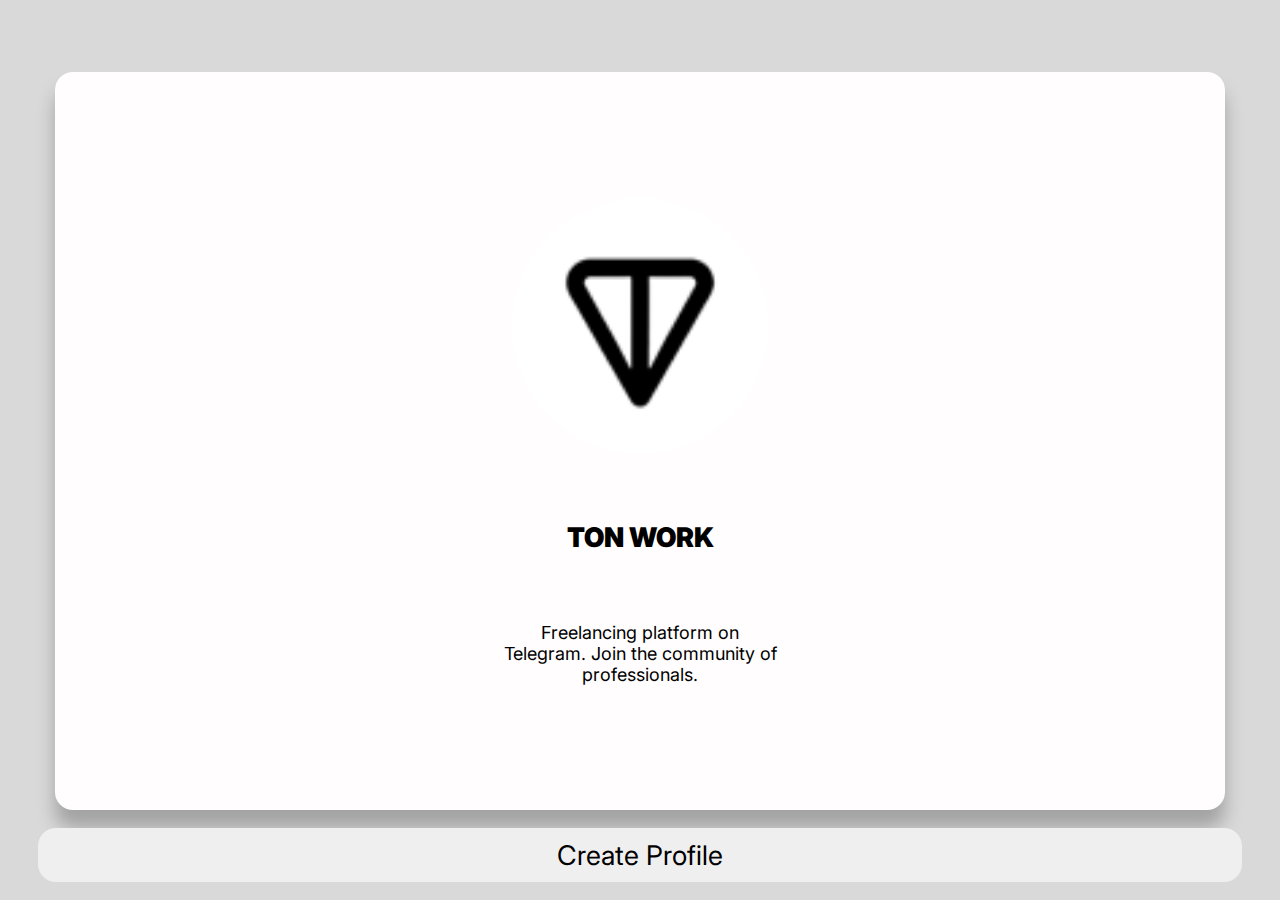
<file: index.html>
<!DOCTYPE html>
<html lang="en">
<head>
    <script src="telegramWebApp.js"></script>
    <meta charset="UTF-8">
    <title>Telegram Mini App</title>
    <meta name="viewport" content="width=device-width, initial-scale=1.0, maximum-scale=1.0, user-scalable=no">
    <link rel="stylesheet" href="index.css">
    <link href="https://fonts.googleapis.com/css2?family=Inter:wght@200;400;700&display=swap" rel="stylesheet">
</head>
<body>
    <div class="background">
        <div class="white_square">
            <img class="ton_pic" src="fff.png" alt="ошибка">
            <div class="ton_work">TON WORK</div>
            <div class="text">
                Freelancing platform on<br>
                Telegram. Join the community of<br>
                professionals.
            </div>
        </div>
        <button type="button" onclick="window.location.href='create_acc/create_acc.html'" name="button" class='create_profile'>Create Profile</button>
    </div>
    <script src="index.js"></script>
</body>
</html>
</file>
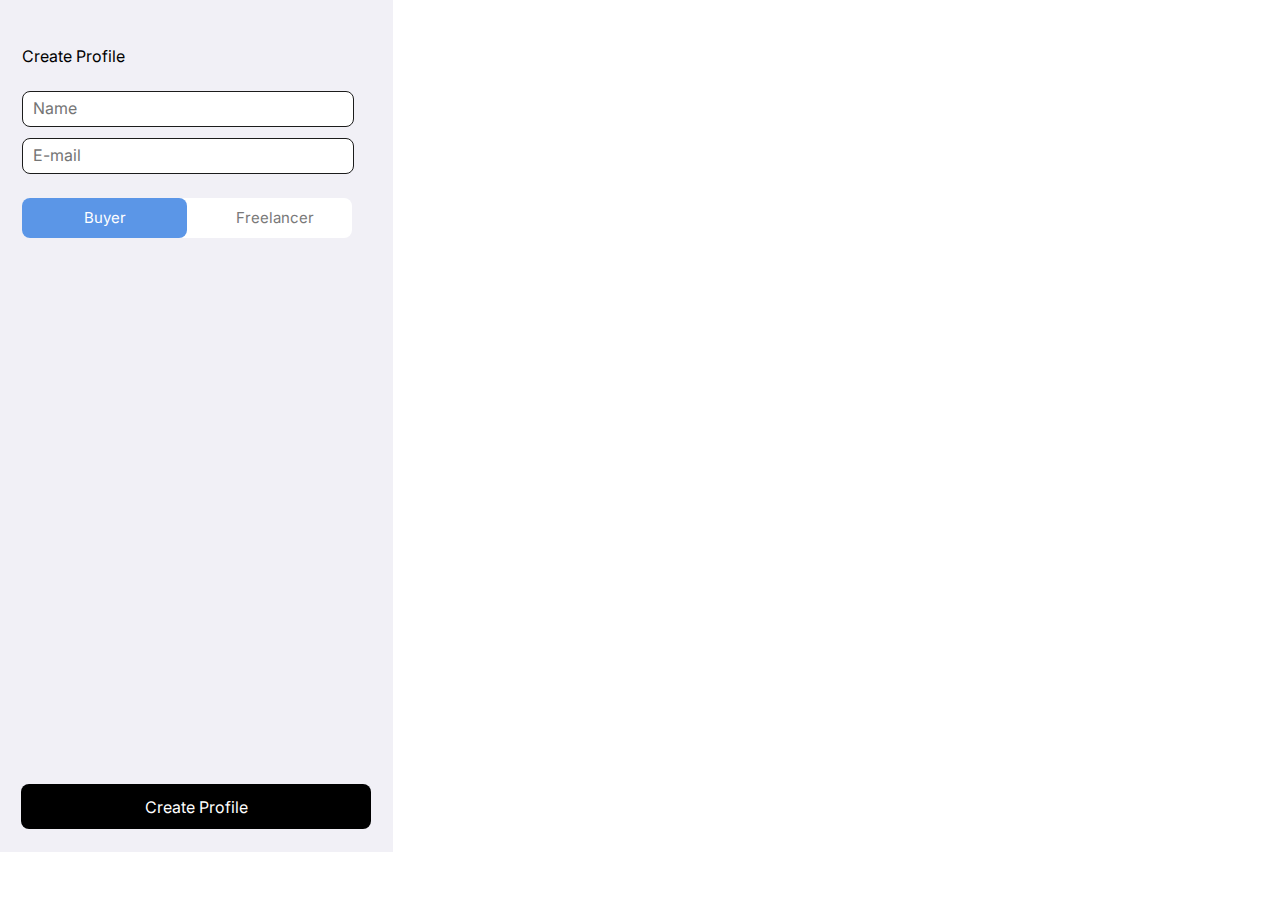
<file: create_acc/create_acc.html>
<!DOCTYPE html>
<html lang="en" dir="ltr">
    <head>
        <script src="../telegramWebApp.js"></script>
        <meta charset="utf-8">
        <title>Create Profile</title>
        <link rel="stylesheet" href="create_acc.css">
        <link href="https://fonts.googleapis.com/css2?family=Inter:wght@200;400;700&display=swap" rel="stylesheet">
    </head>
    <body>
        <div class="c_y_p">
            <div class="text">Create Profile</div>
            <!-- Добавляем блок для отображения сообщений об ошибках -->
            <!-- <div class="error_messag" name="error_message">Такое Имя уже используется</div> -->
            <form action="register.php" method="post">
                <input type="text" class="Name_input" name="username" placeholder="Name">
                <input type="email" class="E-mail_input" name="email" placeholder="E-mail">
                <button type="submit" name="button" class="create_profile">Create Profile</button>
            </form>
            <div class="for_buttons">
                <div class="role_text" id="buyer_text">Buyer</div>
                <div class="role_text" id="freelancer_text">Freelancer</div>
                <div class="blue_rec blue"></div>
                <button class="role" onclick="moveObject()"></button>
            </div>
            <div class="about_you_text">
                <textarea id="about_what_id_1" placeholder="About you" class="about_what" maxlength="250" required></textarea>
                <div class="example" id="output">Example: Hello, I am an experienced programmer, I work with such languages ​​(Python, Java) Max. 250 characters (text)</div>
            </div>
        </div>
        <script src="create_acc.js"></script>
    </body>
</html>
</file>
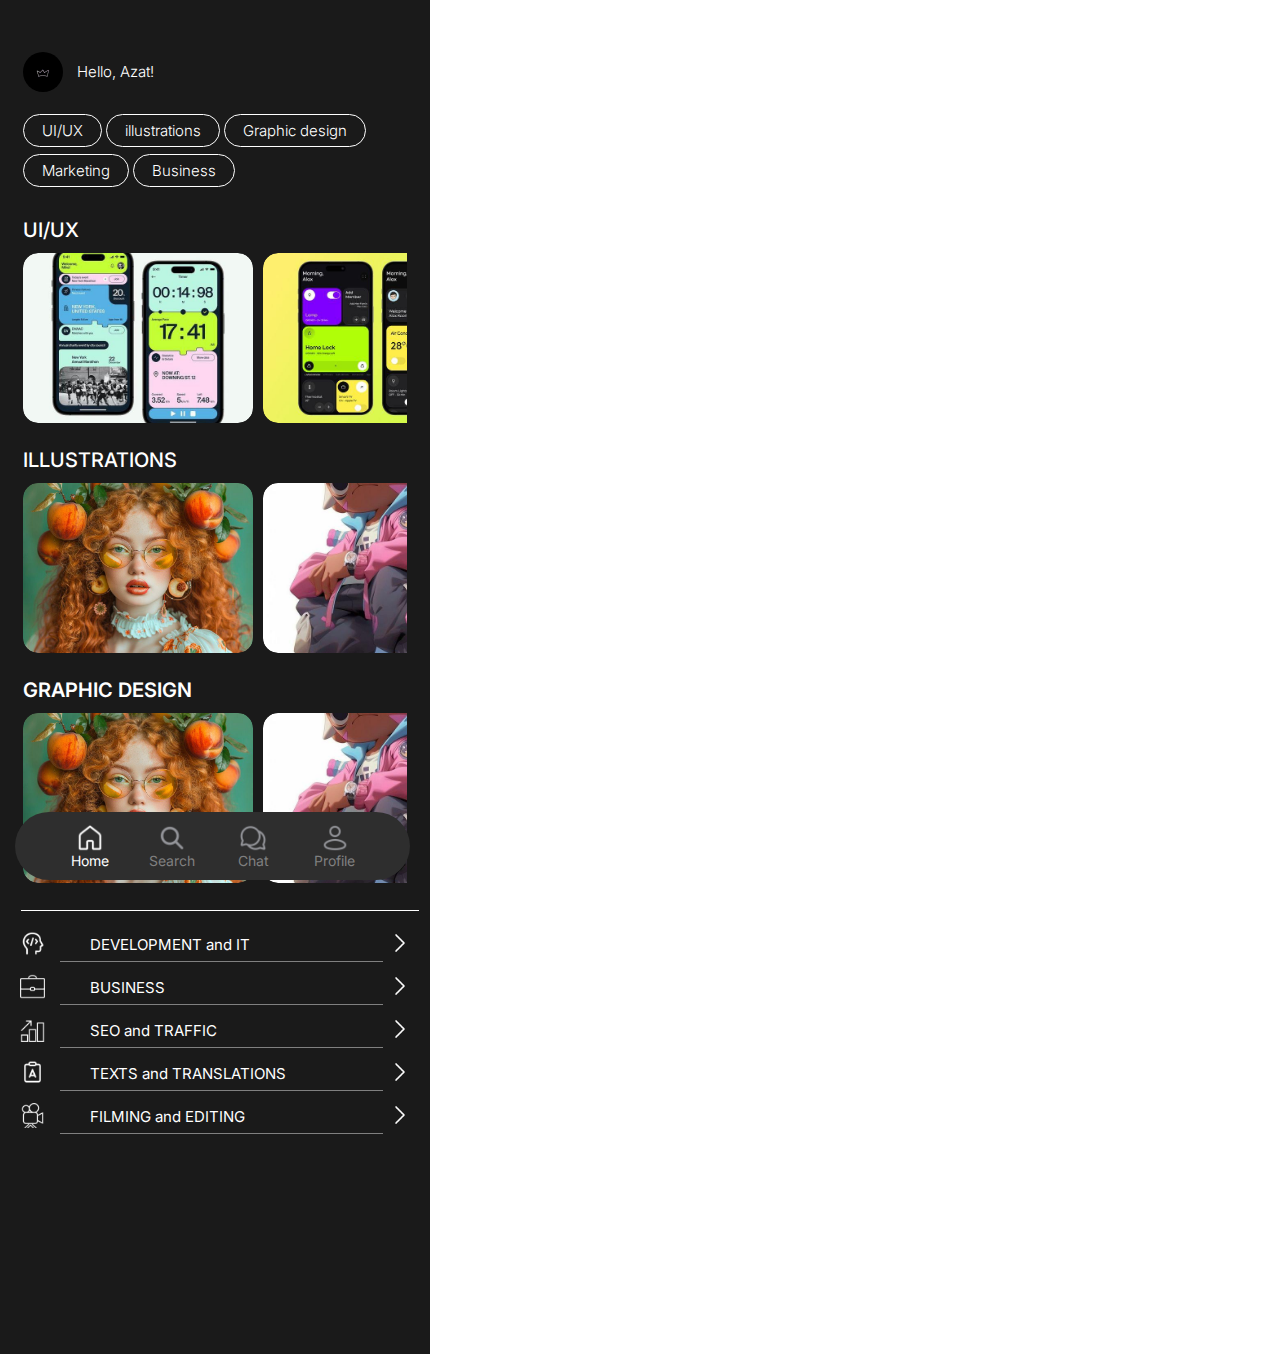
<file: hom/homik.html>
<!DOCTYPE html>
<html lang="en">
<head>
    <meta charset="UTF-8">
    <meta name="viewport" content="width=device-width, initial-scale=1.0, maximum-scale=1.0, user-scalable=no">
    <meta name="viewport" content="width=device-width, initial-scale=1.0">
    <title>Image Gallery with Horizontal Scroll</title>
    <link rel="stylesheet" href="homik.css">
    <link href="https://fonts.googleapis.com/css2?family=Inter:wght@200;300;400;500;600;700&display=swap" rel="stylesheet">
</head>
<body style="margin: 0;">
    <div class="background">
        <img src="pics/pic_azat.jpg" alt="err" class="ava_pic">
        <div class="Hello">Hello, Azat!</div>
        <form action="" class="for_btns">
            <button class="btn">UI/UX</button>
            <button class="btn">illustrations</button>
            <button class="btn">Graphic design</button>
            <p style="margin: 7px;"></p>
            <button class="btn">Marketing</button>
            <button class="btn">Business</button>
        </form>

        <div class="uiux">UI/UX</div>
        <form action="" method="post" class="image-gallery">
            <button type="submit" class="image-container">
                <img src="pics/picture1.jpg" alt="err">
            </button>
            <button type="submit" class="image-container">
                <img src="pics/picture2.jpg" alt="err">
            </button>
            <button type="submit" class="image-container">
                <img src="pics/picture3.jpg" alt="err">
            </button>
        </form>

        <div class="ill">ILLUSTRATIONS</div>
        <form action="../ill/works.html" method="post" class="image-gallery1">
            <button type="submit" class="image-container1">
                <img src="pics/picture4.jpg" alt="err">
            </button>
            <button type="submit" class="image-container1">
                <img src="pics/picture5.jpg" alt="err">
            </button>
            <button type="submit" class="image-container1">
                <img src="pics/picture6.jpg" alt="err">
            </button>
        </form>

        <div class="graph">GRAPHIC DESIGN</div>
        <form action="" method="post" class="image-gallery2">
            <button type="submit" class="image-container2">
                <img src="pics/picture4.jpg" alt="err">
            </button>
            <button type="submit" class="image-container2">
                <img src="pics/picture5.jpg" alt="err">
            </button>
            <button type="submit" class="image-container2">
                <img src="pics/picture6.jpg" alt="err">
            </button>
        </form>

        <div class="line"></div>
        <form action="" class="other_btns">
            <button type="submit" class="btn-container">
                <img src="pics/head.png" alt="err" class="img">
                <div class="text_info">DEVELOPMENT and IT</div>
                <img src="pics/right.png" alt="err" class="img-right">
                <div class="gray_line"></div>
            </button>

            <button type="submit" class="btn-container">
                <img src="pics/case.png" alt="err" class="img">
                <div class="text_info">BUSINESS</div>
                <img src="pics/right.png" alt="err" class="img-right">
                <div class="gray_line"></div>
            </button>

            <button type="submit" class="btn-container">
                <img src="pics/grafic.png" alt="err" class="img">
                <div class="text_info">SEO and TRAFFIC</div>
                <img src="pics/right.png" alt="err" class="img-right">
                <div class="gray_line"></div>
            </button>

            <button type="submit" class="btn-container">
                <img src="pics/note.png" alt="err" class="img">
                <div class="text_info">TEXTS and TRANSLATIONS</div>
                <img src="pics/right.png" alt="err" class="img-right">
                <div class="gray_line"></div>
            </button>

            <button type="submit" class="btn-container">
                <img src="pics/camera.png" alt="err" class="img">
                <div class="text_info">FILMING and EDITING</div>
                <img src="pics/right.png" alt="err" class="img-right">
                <div class="gray_line"></div>
            </button>
        </form>
        <form action="" class="bottom_btns">
            <button class="nav_btn" id="white">
                <img src="pics/home.png" alt="" class="nav_img">
                <div class="nav_text">Home</div>
            </button>
            <button class="nav_btn" id="gray">
                <img src="pics/lupa.png" alt="" class="nav_img">
                <div class="nav_text">Search</div>
            </button>
            <button class="nav_btn" id="gray">
                <img src="pics/chat.png" alt="" class="nav_img">
                <div class="nav_text">Chat</div>
            </button>
            <button class="nav_btn" id="gray">
                <img src="pics/profile.png" alt="" class="nav_img">
                <div class="nav_text">Profile</div>
            </button>
        </form>
    </div>
</body>
</html>
</file>
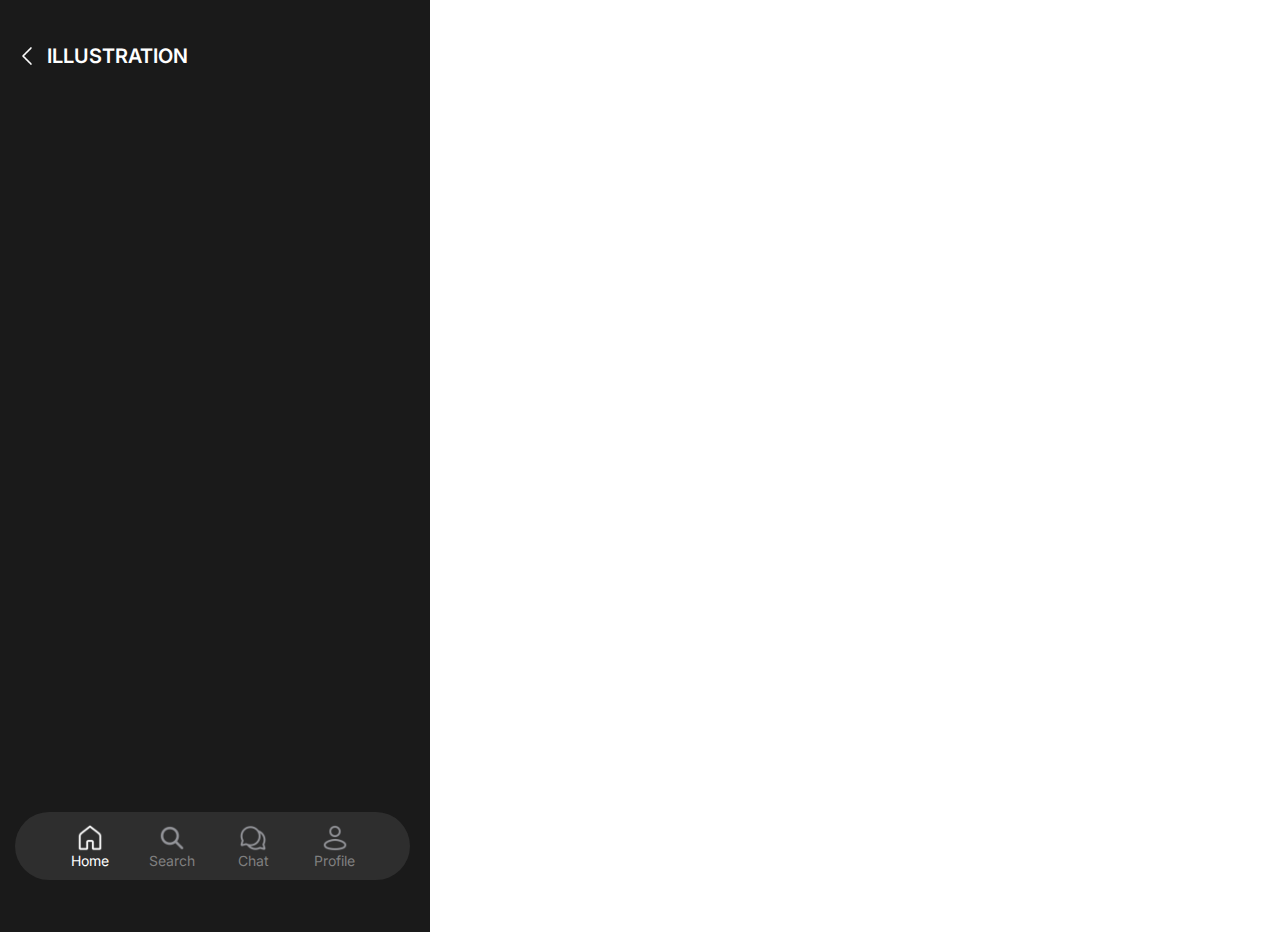
<file: ill/works.html>
<!DOCTYPE html>
<html lang="en">
<head>
    <meta charset="UTF-8">
    <meta name="viewport" content="width=device-width, initial-scale=1.0">
    <title>Document</title>
    <link rel="stylesheet" href="works.css">
    <link href="https://fonts.googleapis.com/css2?family=Inter:wght@200;300;400;500;600;700&display=swap" rel="stylesheet">
</head>
<body style="margin: 0;">
    <div class="background">
        <button class="ill_btn" type="submit">
            <img src="pics/right.png" alt="err" class="ill_img">
            <div class="ill_text">ILLUSTRATION</div>
        </button>
        <div class="for_pics">
            <form action="" class="first_col">

            </form>
            <form action="" class="second_col">

            </form>
        </div>
        <form action="" class="bottom_btns">
            <button class="nav_btn" id="white">
                <img src="pics/home.png" alt="" class="nav_img">
                <div class="nav_text">Home</div>
            </button>
            <button class="nav_btn" id="gray">
                <img src="pics/lupa.png" alt="" class="nav_img">
                <div class="nav_text">Search</div>
            </button>
            <button class="nav_btn" id="gray">
                <img src="pics/chat.png" alt="" class="nav_img">
                <div class="nav_text">Chat</div>
            </button>
            <button class="nav_btn" id="gray">
                <img src="pics/profile.png" alt="" class="nav_img">
                <div class="nav_text">Profile</div>
            </button>
        </form>
    </div>
</body>
</html>
</file>
<file: index.css>
body, html {
  margin: 0;
  padding: 0;
  width: 100%;
  height: 100%;
  display: flex;
  justify-content: center;
  align-items: center;
  background-color: #d9d9d9;
}

.background {
  width: 100%;
  height: 100%;
  display: flex;
  flex-direction: column;
  justify-content: center;
  align-items: center;
  background-color: #d9d9d9;
}

button {
  position: relative;
  font-family: Inter;
  font-weight: 400;
  font-size: 3vh;
  height: 6vh;
  width: calc(100% - 6%);
  border-radius: 2vh;
  border: none;
  user-select: none;
  cursor: pointer;
  bottom: -4vh;
}

.white_square {
  width: calc(100% - 10%);
  height: calc(100% - 20%);
  background: #fffdfd;
  position: relative;
  border-radius: 2vh;
  top: 2%;
  box-shadow: 0px 2vh 2vh rgba(0, 0, 0, 0.25);
  display: flex;
  flex-direction: column;
  align-items: center;
  justify-content: center;
  padding: 1vh;
}

.ton_pic {
  width: 20vw;
  height: auto;
  margin-top: 4vh;
  margin-bottom: 4vh;
}

.ton_work {
  color: black;
  font-family: Inter;
  font-style: normal;
  font-weight: 900;
  font-size: 3vh;
  line-height: 24px;
  text-align: center;
  margin-top: 4vh;
  margin-bottom: 4vh;
}

.text {
  user-select: none;
  font-size: 2vh;
  font-family: Inter;
  font-weight: 400;
  text-align: center;
  margin-top: 4vh;
  margin-bottom: 4vh;
}

/* Стили для темного режима */
.dark-mode .background {
  background-color: #1a1a1a;
  color: #fff;
}

.dark-mode .white_square {
  background-color: #2e2e2e;
}

.dark-mode .create_profile {
  background-color: white;
  color: black;
}

.dark-mode .ton_wallet {
  background-color: black;
  color: white;
}

.dark-mode .ton_pic {
  filter: invert(0%);
}

.dark-mode .ton_work {
  color: white;
}
</file>
<file: create_acc/create_acc.css>
/* html {
  transform: scale(1.2);
  transform-origin: top left;
} */


.c_y_p {
  width: 393px;
  height: 852px;
  background: #f1f0f6;
  position: relative;
}

body {
  user-select: none;
  margin-top: 0;
  margin-left: 0;
  font-family: 'Roboto', sans-serif;
  font-weight: 700;
  font-size: 22px;
}

.Name_input, .E-mail_input {
  position: absolute;
  width: 310px;
  height: 10px;
  background: #ffffff;
  border-radius: 8px;
  left: 22px;
  font-size: 16px;
  font-weight: 500;
  padding: 12px 10px;
  transition: border-color 0.3s ease; /* Плавный переход цвета */
}

.Name_input, .E-mail_input, .about_what {
  border: 1px solid #1c1c1c;
}

.Name_input {
  top: 91px;
}

.E-mail_input {
  top: 138px;
}

.Name_input::placeholder, .E-mail_input::placeholder {
  font-size: 16px;
  color: #757575;
  font-family: Inter;
  font-weight: 400;
  
}

.about_what:focus, .Name_input:focus, .E-mail_input:focus{
  border-color: #2781c5;
  outline: none; /* Убираем стандартное выделение */
}

.about_what:hover, .Name_input:hover, .E-mail_input:hover {
  border-color: #2781c5;
}

.text {
  position: absolute;
  top: 48px;
  left: 22px;
  width: 148px;
  height: 18px;
  font-family: Inter;
  text-align: left;
  font-size: 16px;
  font-weight: 400;
  line-height: 1;
  color: #000000;
}

.for_buttons {
  position: absolute;
  width: 330px;
  height: 40px;
  top: 198px;
  left: 22px;
  background-color: white;
  border-radius: 8px;
  z-index: 0;
}

.role_text {
  position: absolute;
  top: 10px; /* Регулируйте это значение для центрирования по вертикали */
  width: 175px;
  text-align: center;
  font-family: Inter;
  font-weight: 400;
  font-size: 15px;
  transition: color 0.5s;
}

#buyer_text {
  left: 0;
  width: 165px;
  color: white;
  text-align: center;
  z-index: 2;
}

#freelancer_text {
  left: 165px;
  color: #797979;
  z-index: 2;
}

.blue_rec {
  position: absolute;
  border: none;
  border-radius: 8px;
  left: 0;
  background-color: rgb(91, 150, 231);
  width: 165px;
  height: 100%;
  display: flex;
  justify-content: center;
  align-items: center;
  font-family: Inter;
  font-weight: 400;
  z-index: 1;
  transition: left 0.5s;
}

.role {
  position: absolute;
  width: 350px;
  height: 40px;
  background-color: transparent;
  border: none;
  cursor: pointer;
  z-index: 4;
}

.about_you_text {
  left: 22px;
  top: 267px;
  position: relative;
  display: flex;
  opacity: 0;
  width: 380px;
  transition: opacity 0.5s, visibility 0s 0.5s;
  pointer-events: none; /* Disable interaction by default */
  visibility: hidden; /* Hide by default */
}

.about_you_text.fade-in {
  animation: fadeIn 0.5s forwards;
  pointer-events: auto; /* Enable interaction */
  visibility: visible; /* Make visible */
  transition: opacity 0.5s, visibility 0s 0s;
  width: 380px;
}

.about_you_text.fade-out {
  animation: fadeOut 0.5s forwards;
  pointer-events: none; /* Disable interaction */
  visibility: hidden; /* Hide after fading out */
  transition: opacity 0.5s, visibility 0s 0.5s;
}

@keyframes fadeIn {
  from { opacity: 0;}
  to { opacity: 1; }
}

@keyframes fadeOut {
  from { opacity: 1; }
  to { opacity: 0; }
}

.about_what {
  position: absolute;
  width: 310px;
  height: 15px; /* Минимальная высота textarea */
  font-size: 12px;
  font-family: Inter;
  font-weight: 300;
  border-radius: 8px;
  padding: 10px;
  transition: border-color 0.3s ease; /* Плавный переход цвета */
  resize: none; /* Отключаем возможность изменения размера пользователем */
  field-sizing: content;
}

#about_what_id_2 {
  field-sizing: fixed;
}

.about_what::-webkit-scrollbar {
  width: 0px;
}

.example {
  position: absolute;
  width: 350px;
  height: 53px;
  font-family: Inter;
  font-style: normal;
  font-weight: 300;
  font-size: 12px;
  line-height: 27px;
  text-align: left;
  color: #000000;
  top: 45px;
}

#output {
  padding: 10px;
  font-size: 16px;
  line-height: 1.5;
}

.create_profile {
  width: 350px;
  height: 45px;
  position: absolute;
  padding: 12px 12px;
  background: #000000;
  border: none;
  border-radius: 8px;
  font-family: Inter;
  font-style: normal;
  font-weight: 400;
  font-size: 16px;
  line-height: 1;
  text-align: center;
  color: #ffffff;
  top: 784px;
  left: 21px;
  cursor: pointer;
}


.about_what:placeholder {
  color: #1c1c1c;
}

.error_messag {
  top: 250px;
  color: red;
}


.dark-mode .text, .dark-mode .about_what, .example {
  color: white;
}

.dark-mode .c_y_p {
  background-color: #000000;
}

.dark-mode .Name_input, .dark-mode .E-mail_input, .dark-mode .about_what {
  background-color: #1c1c1c;
  color: white;
}

.dark-mode .for_buttons {
  background-color: #1c1c1c;;
}

.dark-mode .create_profile {
  background-color: white;
  color: #000000;
}
</file>
<file: hom/homik.css>
.background {
    width: 430px;
    height: 1354px;
    background: #1a1a1a;
    margin: 0;
    position: relative;
}

.ava_pic {
    position: absolute;
    top: 52px;
    left: 23px;
    width: 40px;
    height: 40px;
    border-radius: 100%;
}

.Hello {
    position: absolute;
    top: 63px;
    left: 77px;
    width: 87px;
    height: 18px;
    font-family: Inter;
    font-style: normal;
    font-weight: 300;
    font-size: 15px;
    line-height: 18px;
    text-align: left;
    color: #ffffff;
}

.btn {
    background: #1a1a1a;
    border: 0.33px solid #ffffff;
    border-radius: 100px;
    padding-right: 18px;
    padding-left: 18px;
    padding-top: 8px;
    padding-bottom: 8px;
    font-family: Inter;
    font-style: normal;
    font-weight: 300;
    font-size: 15px;
    line-height: 15px;
    text-align: left;
    color: #ffffff;
}

.for_btns {
    position: relative;
    top: 114px;
    width: 370px;
    left: 23px;
}

.uiux {
    position: absolute;
    top: 220px;
    left: 23px;
    width: 61px;
    height: 21px;
    font-family: Inter;
    font-style: normal;
    font-weight: 500;
    font-size: 20px;
    line-height: 21px;
    text-align: left;
    color: #ffffff;
}

.image-gallery {
    display: flex;
    overflow-x: auto;
    scroll-snap-type: x mandatory;
    position: relative;
    top: 180px;
    left: 23px;
    width: calc(100% - 46px);
}

.image-container {
    width: 230px; /* Фиксированная ширина */
    height: 170px; /* Фиксированная высота */
    margin-right: 10px;
    overflow: hidden;
    border-radius: 15px;
    flex-shrink: 0;
    scroll-snap-align: start;
    background: none;
    border: none;
    padding: 0;
}

.image-container button {
    width: 100%;
    height: 100%;
    padding: 0;
    border: none;
    background: none;
    cursor: pointer;
}

.image-container img {
    width: 100%;
    height: 100%;
    object-fit: cover;
    border-radius: 15px;
}

.image-gallery::-webkit-scrollbar {
    display: none; /* Для WebKit-браузеров (Chrome, Safari) */
}

.ill {
    position: absolute;
    top: 450px;
    left: 23px;
    width: 61px;
    height: 21px;
    font-family: Inter;
    font-style: normal;
    font-weight: 500;
    font-size: 20px;
    line-height: 21px;
    text-align: left;
    color: #ffffff;
}

.image-gallery1 {
    display: flex;
    overflow-x: auto;
    scroll-snap-type: x mandatory;
    position: relative;
    top: 240px;
    left: 23px;
    width: calc(100% - 46px);
}

.image-container1 {
    width: 230px; /* Фиксированная ширина */
    height: 170px; /* Фиксированная высота */
    margin-right: 10px;
    overflow: hidden;
    border-radius: 15px;
    flex-shrink: 0;
    scroll-snap-align: start;
    background: none;
    border: none;
    padding: 0;
}

.image-container1 button {
    width: 100%;
    height: 100%;
    padding: 0;
    border: none;
    background: none;
    cursor: pointer;
}

.image-container1 img {
    width: 100%;
    height: 100%;
    object-fit: cover;
    border-radius: 15px;
}

.image-gallery1::-webkit-scrollbar {
    display: none; /* Для WebKit-браузеров (Chrome, Safari) */
}

.graph {
    position: absolute;
    top: 680px;
    left: 23px;
    width: 185px;
    height: 21px;
    font-family: Inter;
    font-style: normal;
    font-weight: 600;
    font-size: 20px;
    line-height: 21px;
    text-align: left;
    color: #ffffff;
}

.image-gallery2 {
    display: flex;
    overflow-x: auto;
    scroll-snap-type: x mandatory;
    position: relative;
    top: 300px;
    left: 23px;
    width: calc(100% - 46px);
}

.image-container2 {
    width: 230px; /* Фиксированная ширина */
    height: 170px; /* Фиксированная высота */
    margin-right: 10px;
    overflow: hidden;
    border-radius: 15px;
    flex-shrink: 0;
    scroll-snap-align: start;
    background: none;
    border: none;
    padding: 0;
}

.image-container2 button {
    width: 100%;
    height: 100%;
    padding: 0;
    border: none;
    background: none;
    cursor: pointer;
}

.image-container2 img {
    width: 100%;
    height: 100%;
    object-fit: cover;
    border-radius: 15px;
}

.image-gallery2::-webkit-scrollbar {
    display: none; /* Для WebKit-браузеров (Chrome, Safari) */
}

.line {
    position: absolute;
    top: 910px;
    left: 21px;
    height: 1px;
    width: 398px;
    background-color: #ffffff;
}

.other_btns {
    width: 400px;
    position: relative;
    top: 340px;
    left: 20px;
}

.text_info {
    position: absolute;
    width: 250px;
    height: 23px;
    font-family: Inter;
    font-style: normal;
    font-weight: 400;
    font-size: 15px;
    line-height: 23px;
    text-align: left;
    color: #ffffff;
    top: 10px;
    left: 70px;
}

.btn-container {
    position: relative;
    height: 40px;
    width: 400px;
    background: #1a1a1a;
    border: #1a1a1a;
}

.img {
    position: absolute;
    left: 0px;
    top: 8px;
    width: 25px;
    height: 25px;
}

.img-right {
    position: absolute;
    left: 370px;
    top: 10.3px;
    width: 20px;
    height: 20px;
}

.gray_line {
    position: absolute;
    top: 38px;
    left: 40px;
    width: 323px;
    height: 0.1px;
    background-color: gray;
}

.bottom_btns {
    position: fixed;
    bottom: 20px;
    left: 15px;
    width: 395px;
    height: 68px;
    background: #2e2e2e;
    border-radius: 100px;
    display: flex;
    justify-content: space-between; /* Распределяет кнопки с равными промежутками */
    padding-left: 35px; /* Добавляем отступы для кнопок */
    padding-right: 35px; /* Добавляем отступы для кнопок */
    box-sizing: border-box;
}

.nav_btn {
    height: 50px;
    width: 80px;
    position: relative;
    background: #2e2e2e;
    border: none;
    display: flex;
    flex-direction: column;
    align-items: center;
    justify-content: center;
    text-align: center;
    cursor: pointer;
    top: 9px;
}

.nav_img {
    height: 30px;
    width: 30px;
}

.nav_text {
    font-family: Inter;
    font-style: normal;
    font-weight: 400;
    font-size: 14px;
    line-height: 16px;
}

#gray {
    color: gray;
}

#white {
    color: white;
}
</file>
<file: ill/works.css>
.background {
    width: 430px;
    height: 932px;
    background: #1a1a1a;
    position: relative;
}

.ill_btn {
    position: relative;
    width: 193px;
    height: 21px;
    background: transparent;
    border: #1a1a1a;
    top: 46px;
    left: 17px;
}

.ill_img {
    height: 20px;
    width: 20px;
    position: absolute;
    transform: scaleX(-1);
    left: 0px;
    top: 0px;

}

.ill_text {
    color: white;
    position: absolute;
    top: 0px;
    left: 30px;
    width: 163px;
    height: 21px;
    font-family: Inter;
    font-style: normal;
    font-weight: 600;
    font-size: 20px;
    line-height: 21px;
    text-align: left;
}

.for_pics {
    position: relative;
}

.first_col {
    position: absolute;
    height: 800px;
    width: 195px;
    left: 17px;
    top: 98px;
}

.second_col {
    position: absolute;
    height: 800px;
    width: 195px;
    left: 217px;
    top: 98px;
}

.bottom_btns {
    position: fixed;
    bottom: 20px;
    left: 15px;
    width: 395px;
    height: 68px;
    background: #2e2e2e;
    border-radius: 100px;
    display: flex;
    justify-content: space-between; /* Распределяет кнопки с равными промежутками */
    padding-left: 35px; /* Добавляем отступы для кнопок */
    padding-right: 35px; /* Добавляем отступы для кнопок */
    box-sizing: border-box;
}

.nav_btn {
    height: 50px;
    width: 80px;
    position: relative;
    background: #2e2e2e;
    border: none;
    display: flex;
    flex-direction: column;
    align-items: center;
    justify-content: center;
    text-align: center;
    cursor: pointer;
    top: 9px;
}

.nav_img {
    height: 30px;
    width: 30px;
}

.nav_text {
    font-family: Inter;
    font-style: normal;
    font-weight: 400;
    font-size: 14px;
    line-height: 16px;
}

#gray {
    color: gray;
}

#white {
    color: white;
}
</file>
